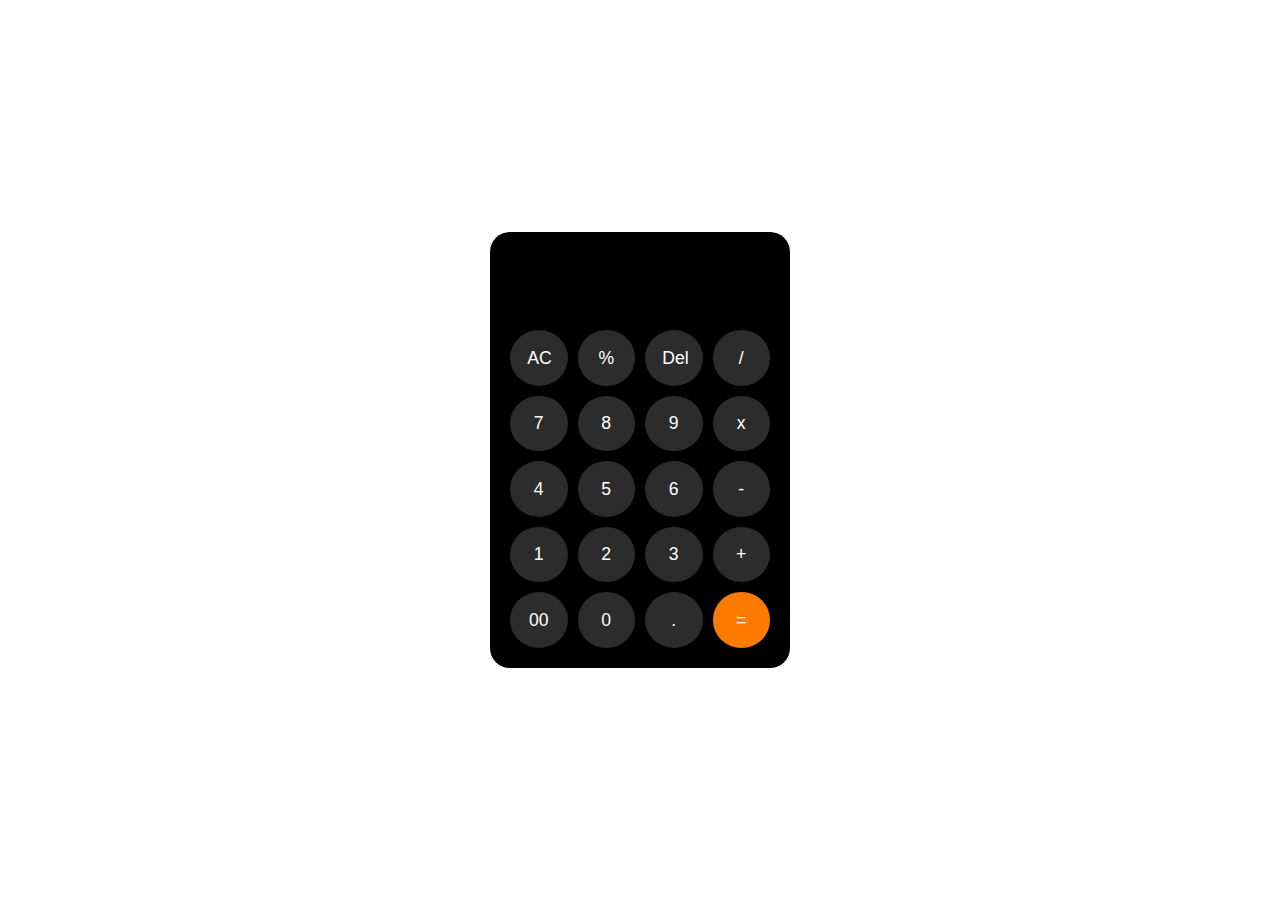
<file: index.html>
<!DOCTYPE html>
<html lang="en">
<head>
    <meta charset="UTF-8">
    <meta name="viewport" content="width=device-width, initial-scale=1.0">
    <title>Calculator</title>
    <link rel="stylesheet" href="calculator.css">
    
</head>

<body>

    <div class="container">
        <div class="row">
            <p class="display-formula" id="display-formula"></p>
            <input type="text" id="answer">
        </div>
        <div class="row buttons">
            <button class="all-clear" onclick="clearAll()">AC</button>
            <button class="percent" onclick="insertOperator('%')">%</button>
            <button class="delete" onclick="deleteOneByOne()">Del</button>
            <button class="divide" onclick="insertOperator('/')">/</button>
            <button class="seven" onclick="insertNumber('7')">7</button>
            <button class="eight" onclick="insertNumber('8')">8</button>
            <button class="nine" onclick="insertNumber('9')">9</button>
            <button class="multiply" onclick="insertOperator('*')">x</button>
            <button class="four" onclick="insertNumber('4')">4</button>
            <button class="five" onclick="insertNumber('5')">5</button>
            <button class="six" onclick="insertNumber('6')">6</button>
            <button class="minus" onclick="insertOperator('-')">-</button>
            <button class="one" onclick="insertNumber('1')">1</button>
            <button class="two" onclick="insertNumber('2')">2</button>
            <button class="three" onclick="insertNumber('3')">3</button>
            <button class="plus" onclick="insertOperator('+')">+</button>
            <button class="zero-zero" onclick="insertNumber('00')">00</button>
            <button class="zero" onclick="insertNumber('0')">0</button>
            <button class="period" onclick="insertOperator('.')">.</button>
            <button class="equals" onclick="calculateAnswer()">=</button>
        </div>
    </div>
    <script src="calculator.js"></script>
</body>
</html>
</file>
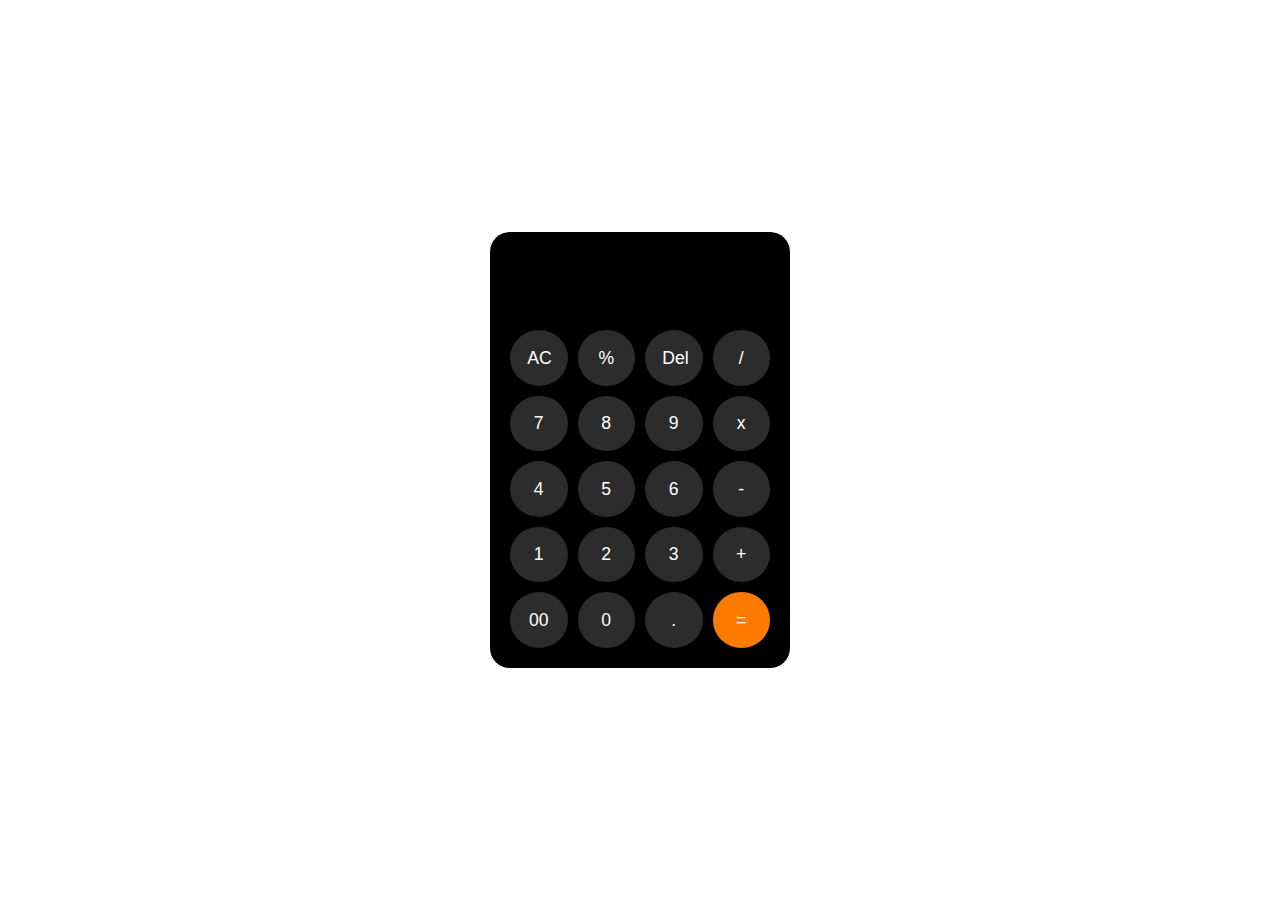
<file: calculator.html>
<!DOCTYPE html>
<html lang="en">
<head>
    <meta charset="UTF-8">
    <meta name="viewport" content="width=device-width, initial-scale=1.0">
    <title>Calculator</title>
    <link rel="stylesheet" href="calculator.css">
    
</head>

<body>

    <div class="container">
        <div class="row">
            <p class="display-formula" id="display-formula"></p>
            <input type="text" id="answer">
        </div>
        <div class="row buttons">
            <button class="all-clear" onclick="clearAll()">AC</button>
            <button class="percent" onclick="insertOperator('%')">%</button>
            <button class="delete" onclick="deleteOneByOne()">Del</button>
            <button class="divide" onclick="insertOperator('/')">/</button>
            <button class="seven" onclick="insertNumber('7')">7</button>
            <button class="eight" onclick="insertNumber('8')">8</button>
            <button class="nine" onclick="insertNumber('9')">9</button>
            <button class="multiply" onclick="insertOperator('*')">x</button>
            <button class="four" onclick="insertNumber('4')">4</button>
            <button class="five" onclick="insertNumber('5')">5</button>
            <button class="six" onclick="insertNumber('6')">6</button>
            <button class="minus" onclick="insertOperator('-')">-</button>
            <button class="one" onclick="insertNumber('1')">1</button>
            <button class="two" onclick="insertNumber('2')">2</button>
            <button class="three" onclick="insertNumber('3')">3</button>
            <button class="plus" onclick="insertOperator('+')">+</button>
            <button class="zero-zero" onclick="insertNumber('00')">00</button>
            <button class="zero" onclick="insertNumber('0')">0</button>
            <button class="period" onclick="insertOperator('.')">.</button>
            <button class="equals" onclick="calculateAnswer()">=</button>
        </div>
    </div>
    <script src="calculator.js"></script>
</body>
</html>
</file>
<file: calculator.css>
* {
    box-sizing: border-box;
    font-family: Arial, Helvetica, sans-serif;
    margin: 0;
    padding: 0;
}

body {
    height: 100vh;
    width: 100vw;
    display: flex;
    justify-content: center;
    align-items: center;
}

.container {
    background-color: #000;
    width: 50%;
    border-radius: 20px;
    padding: 50px 20px 20px 20px;
    margin: 0 auto;
    max-width: 300px;
}

.container input {
    width: 100%;
    margin-bottom: 10px;
    padding: 10px;
    font-size: 1.5rem;
    background-color: transparent;
    outline: none;
    border: none;
    color: #717171;
    font-size: 1rem;
    text-align: right;
}

.display-formula {
    color: #fff;
    float: right;
    font-size: 2rem;
    font-weight: 700;
}

.container .buttons {
    display: grid;
    grid-template-columns: repeat(4, 1fr);
    grid-gap: 10px;
}

.buttons > :last-child {
    background-color: rgb(255, 123, 0);
}

.container button {
    padding: 30%;
    border-radius: 100%;
    border: none;
    background-color: rgb(44, 44, 44);
    color: #fff;
    font-size: 1.1rem;
}
</file>
